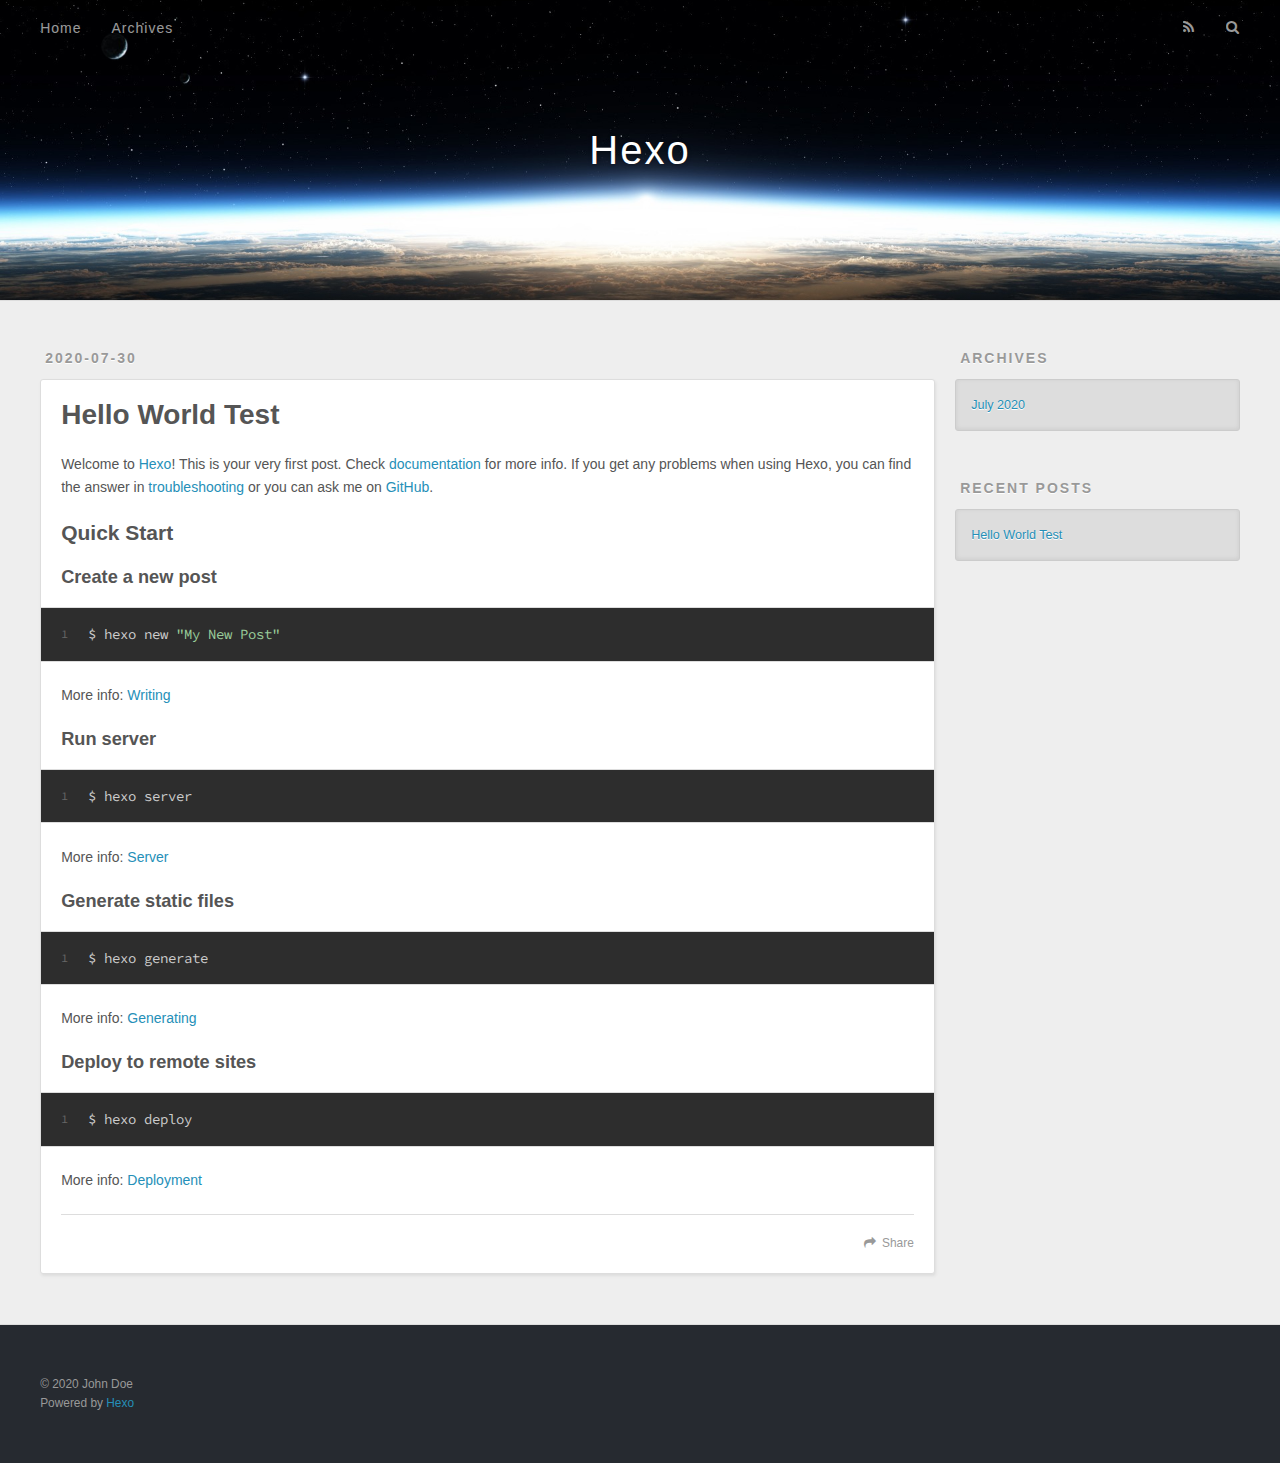
<file: index.html>
<!DOCTYPE html>
<html>
<head>
  <meta charset="utf-8">
  

  
  <title>Hexo</title>
  <meta name="viewport" content="width=device-width, initial-scale=1, maximum-scale=1">
  <meta property="og:type" content="website">
<meta property="og:title" content="Hexo">
<meta property="og:url" content="http://yoursite.com/index.html">
<meta property="og:site_name" content="Hexo">
<meta property="og:locale" content="en_US">
<meta property="article:author" content="John Doe">
<meta name="twitter:card" content="summary">
  
    <link rel="alternate" href="/atom.xml" title="Hexo" type="application/atom+xml">
  
  
    <link rel="icon" href="/favicon.png">
  
  
    <link href="//fonts.googleapis.com/css?family=Source+Code+Pro" rel="stylesheet" type="text/css">
  
  
<link rel="stylesheet" href="/css/style.css">

<meta name="generator" content="Hexo 5.0.0"></head>

<body>
  <div id="container">
    <div id="wrap">
      <header id="header">
  <div id="banner"></div>
  <div id="header-outer" class="outer">
    <div id="header-title" class="inner">
      <h1 id="logo-wrap">
        <a href="/" id="logo">Hexo</a>
      </h1>
      
    </div>
    <div id="header-inner" class="inner">
      <nav id="main-nav">
        <a id="main-nav-toggle" class="nav-icon"></a>
        
          <a class="main-nav-link" href="/">Home</a>
        
          <a class="main-nav-link" href="/archives">Archives</a>
        
      </nav>
      <nav id="sub-nav">
        
          <a id="nav-rss-link" class="nav-icon" href="/atom.xml" title="RSS Feed"></a>
        
        <a id="nav-search-btn" class="nav-icon" title="Search"></a>
      </nav>
      <div id="search-form-wrap">
        <form action="//google.com/search" method="get" accept-charset="UTF-8" class="search-form"><input type="search" name="q" class="search-form-input" placeholder="Search"><button type="submit" class="search-form-submit">&#xF002;</button><input type="hidden" name="sitesearch" value="http://yoursite.com"></form>
      </div>
    </div>
  </div>
</header>
      <div class="outer">
        <section id="main">
  
    <article id="post-hello-world" class="article article-type-post" itemscope itemprop="blogPost">
  <div class="article-meta">
    <a href="/2020/07/30/hello-world/" class="article-date">
  <time datetime="2020-07-30T09:57:46.214Z" itemprop="datePublished">2020-07-30</time>
</a>
    
  </div>
  <div class="article-inner">
    
    
      <header class="article-header">
        
  
    <h1 itemprop="name">
      <a class="article-title" href="/2020/07/30/hello-world/">Hello World Test</a>
    </h1>
  

      </header>
    
    <div class="article-entry" itemprop="articleBody">
      
        <p>Welcome to <a target="_blank" rel="noopener" href="https://hexo.io/">Hexo</a>! This is your very first post. Check <a target="_blank" rel="noopener" href="https://hexo.io/docs/">documentation</a> for more info. If you get any problems when using Hexo, you can find the answer in <a target="_blank" rel="noopener" href="https://hexo.io/docs/troubleshooting.html">troubleshooting</a> or you can ask me on <a target="_blank" rel="noopener" href="https://github.com/hexojs/hexo/issues">GitHub</a>.</p>
<h2 id="Quick-Start"><a href="#Quick-Start" class="headerlink" title="Quick Start"></a>Quick Start</h2><h3 id="Create-a-new-post"><a href="#Create-a-new-post" class="headerlink" title="Create a new post"></a>Create a new post</h3><figure class="highlight bash"><table><tr><td class="gutter"><pre><span class="line">1</span><br></pre></td><td class="code"><pre><span class="line">$ hexo new <span class="string">&quot;My New Post&quot;</span></span><br></pre></td></tr></table></figure>

<p>More info: <a target="_blank" rel="noopener" href="https://hexo.io/docs/writing.html">Writing</a></p>
<h3 id="Run-server"><a href="#Run-server" class="headerlink" title="Run server"></a>Run server</h3><figure class="highlight bash"><table><tr><td class="gutter"><pre><span class="line">1</span><br></pre></td><td class="code"><pre><span class="line">$ hexo server</span><br></pre></td></tr></table></figure>

<p>More info: <a target="_blank" rel="noopener" href="https://hexo.io/docs/server.html">Server</a></p>
<h3 id="Generate-static-files"><a href="#Generate-static-files" class="headerlink" title="Generate static files"></a>Generate static files</h3><figure class="highlight bash"><table><tr><td class="gutter"><pre><span class="line">1</span><br></pre></td><td class="code"><pre><span class="line">$ hexo generate</span><br></pre></td></tr></table></figure>

<p>More info: <a target="_blank" rel="noopener" href="https://hexo.io/docs/generating.html">Generating</a></p>
<h3 id="Deploy-to-remote-sites"><a href="#Deploy-to-remote-sites" class="headerlink" title="Deploy to remote sites"></a>Deploy to remote sites</h3><figure class="highlight bash"><table><tr><td class="gutter"><pre><span class="line">1</span><br></pre></td><td class="code"><pre><span class="line">$ hexo deploy</span><br></pre></td></tr></table></figure>

<p>More info: <a target="_blank" rel="noopener" href="https://hexo.io/docs/one-command-deployment.html">Deployment</a></p>

      
    </div>
    <footer class="article-footer">
      <a data-url="http://yoursite.com/2020/07/30/hello-world/" data-id="ckd8mtm2m0000d4fp8zst5f4i" class="article-share-link">Share</a>
      
      
    </footer>
  </div>
  
</article>


  


</section>
        
          <aside id="sidebar">
  
    

  
    

  
    
  
    
  <div class="widget-wrap">
    <h3 class="widget-title">Archives</h3>
    <div class="widget">
      <ul class="archive-list"><li class="archive-list-item"><a class="archive-list-link" href="/archives/2020/07/">July 2020</a></li></ul>
    </div>
  </div>


  
    
  <div class="widget-wrap">
    <h3 class="widget-title">Recent Posts</h3>
    <div class="widget">
      <ul>
        
          <li>
            <a href="/2020/07/30/hello-world/">Hello World Test</a>
          </li>
        
      </ul>
    </div>
  </div>

  
</aside>
        
      </div>
      <footer id="footer">
  
  <div class="outer">
    <div id="footer-info" class="inner">
      &copy; 2020 John Doe<br>
      Powered by <a href="http://hexo.io/" target="_blank">Hexo</a>
    </div>
  </div>
</footer>
    </div>
    <nav id="mobile-nav">
  
    <a href="/" class="mobile-nav-link">Home</a>
  
    <a href="/archives" class="mobile-nav-link">Archives</a>
  
</nav>
    

<script src="//ajax.googleapis.com/ajax/libs/jquery/2.0.3/jquery.min.js"></script>


  
<link rel="stylesheet" href="/fancybox/jquery.fancybox.css">

  
<script src="/fancybox/jquery.fancybox.pack.js"></script>




<script src="/js/script.js"></script>




  </div>
</body>
</html>
</file>
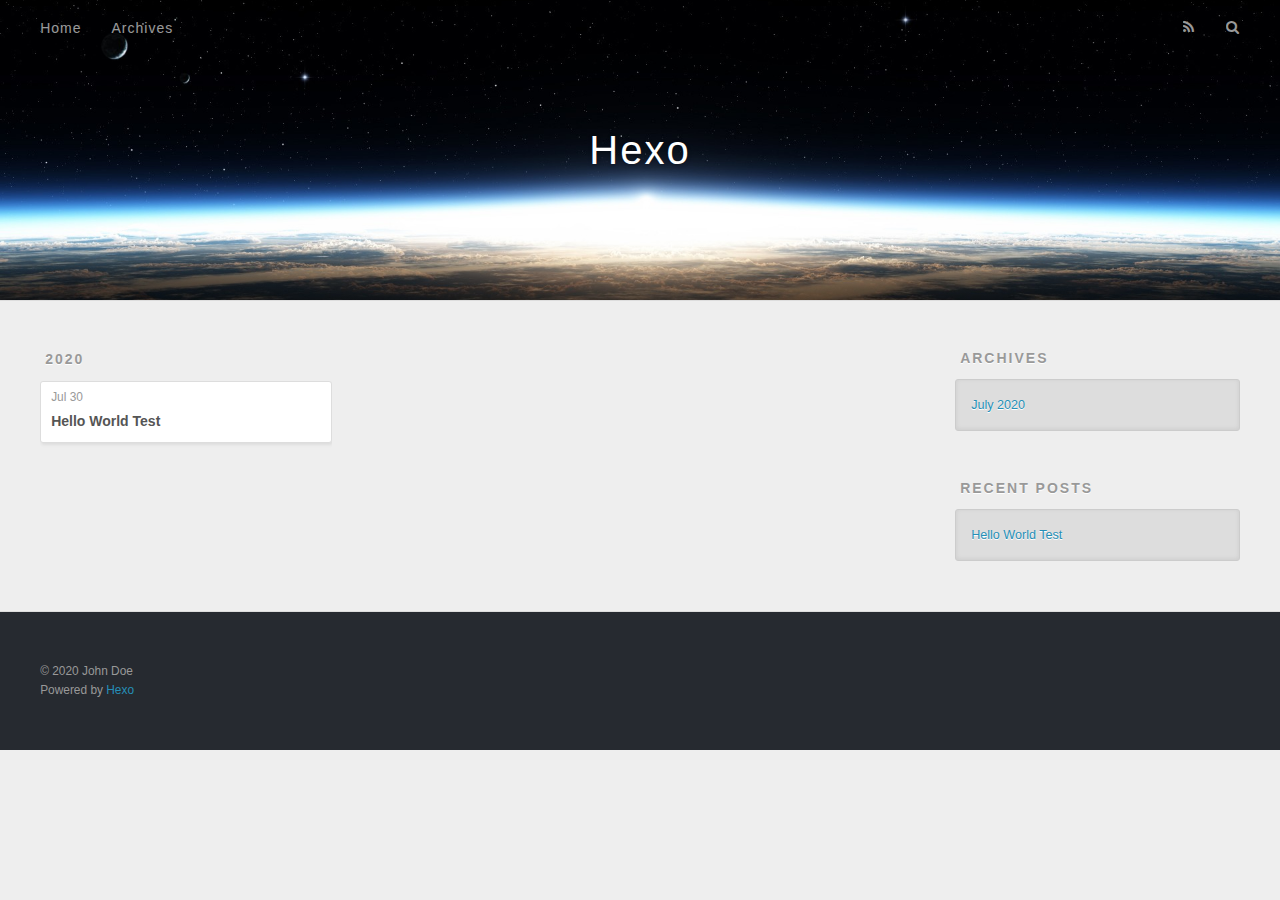
<file: archives/index.html>
<!DOCTYPE html>
<html>
<head>
  <meta charset="utf-8">
  

  
  <title>Archives | Hexo</title>
  <meta name="viewport" content="width=device-width, initial-scale=1, maximum-scale=1">
  <meta property="og:type" content="website">
<meta property="og:title" content="Hexo">
<meta property="og:url" content="http://yoursite.com/archives/index.html">
<meta property="og:site_name" content="Hexo">
<meta property="og:locale" content="en_US">
<meta property="article:author" content="John Doe">
<meta name="twitter:card" content="summary">
  
    <link rel="alternate" href="/atom.xml" title="Hexo" type="application/atom+xml">
  
  
    <link rel="icon" href="/favicon.png">
  
  
    <link href="//fonts.googleapis.com/css?family=Source+Code+Pro" rel="stylesheet" type="text/css">
  
  
<link rel="stylesheet" href="/css/style.css">

<meta name="generator" content="Hexo 5.0.0"></head>

<body>
  <div id="container">
    <div id="wrap">
      <header id="header">
  <div id="banner"></div>
  <div id="header-outer" class="outer">
    <div id="header-title" class="inner">
      <h1 id="logo-wrap">
        <a href="/" id="logo">Hexo</a>
      </h1>
      
    </div>
    <div id="header-inner" class="inner">
      <nav id="main-nav">
        <a id="main-nav-toggle" class="nav-icon"></a>
        
          <a class="main-nav-link" href="/">Home</a>
        
          <a class="main-nav-link" href="/archives">Archives</a>
        
      </nav>
      <nav id="sub-nav">
        
          <a id="nav-rss-link" class="nav-icon" href="/atom.xml" title="RSS Feed"></a>
        
        <a id="nav-search-btn" class="nav-icon" title="Search"></a>
      </nav>
      <div id="search-form-wrap">
        <form action="//google.com/search" method="get" accept-charset="UTF-8" class="search-form"><input type="search" name="q" class="search-form-input" placeholder="Search"><button type="submit" class="search-form-submit">&#xF002;</button><input type="hidden" name="sitesearch" value="http://yoursite.com"></form>
      </div>
    </div>
  </div>
</header>
      <div class="outer">
        <section id="main">
  
  
    
    
      
      
      <section class="archives-wrap">
        <div class="archive-year-wrap">
          <a href="/archives/2020" class="archive-year">2020</a>
        </div>
        <div class="archives">
    
    <article class="archive-article archive-type-post">
  <div class="archive-article-inner">
    <header class="archive-article-header">
      <a href="/2020/07/30/hello-world/" class="archive-article-date">
  <time datetime="2020-07-30T09:57:46.214Z" itemprop="datePublished">Jul 30</time>
</a>
      
  
    <h1 itemprop="name">
      <a class="archive-article-title" href="/2020/07/30/hello-world/">Hello World Test</a>
    </h1>
  

    </header>
  </div>
</article>
  
  
    </div></section>
  


</section>
        
          <aside id="sidebar">
  
    

  
    

  
    
  
    
  <div class="widget-wrap">
    <h3 class="widget-title">Archives</h3>
    <div class="widget">
      <ul class="archive-list"><li class="archive-list-item"><a class="archive-list-link" href="/archives/2020/07/">July 2020</a></li></ul>
    </div>
  </div>


  
    
  <div class="widget-wrap">
    <h3 class="widget-title">Recent Posts</h3>
    <div class="widget">
      <ul>
        
          <li>
            <a href="/2020/07/30/hello-world/">Hello World Test</a>
          </li>
        
      </ul>
    </div>
  </div>

  
</aside>
        
      </div>
      <footer id="footer">
  
  <div class="outer">
    <div id="footer-info" class="inner">
      &copy; 2020 John Doe<br>
      Powered by <a href="http://hexo.io/" target="_blank">Hexo</a>
    </div>
  </div>
</footer>
    </div>
    <nav id="mobile-nav">
  
    <a href="/" class="mobile-nav-link">Home</a>
  
    <a href="/archives" class="mobile-nav-link">Archives</a>
  
</nav>
    

<script src="//ajax.googleapis.com/ajax/libs/jquery/2.0.3/jquery.min.js"></script>


  
<link rel="stylesheet" href="/fancybox/jquery.fancybox.css">

  
<script src="/fancybox/jquery.fancybox.pack.js"></script>




<script src="/js/script.js"></script>




  </div>
</body>
</html>
</file>
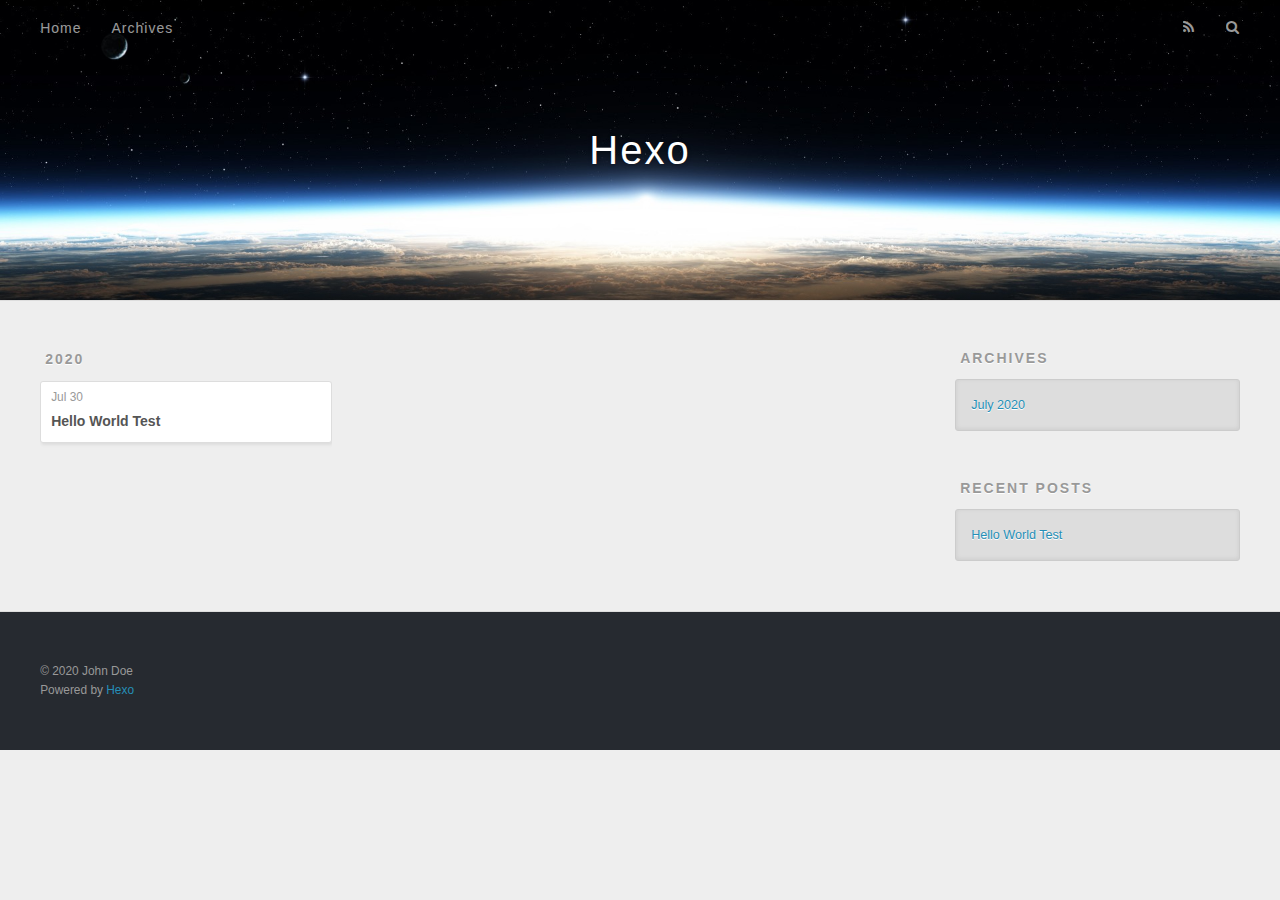
<file: archives/2020/index.html>
<!DOCTYPE html>
<html>
<head>
  <meta charset="utf-8">
  

  
  <title>Archives: 2020 | Hexo</title>
  <meta name="viewport" content="width=device-width, initial-scale=1, maximum-scale=1">
  <meta property="og:type" content="website">
<meta property="og:title" content="Hexo">
<meta property="og:url" content="http://yoursite.com/archives/2020/index.html">
<meta property="og:site_name" content="Hexo">
<meta property="og:locale" content="en_US">
<meta property="article:author" content="John Doe">
<meta name="twitter:card" content="summary">
  
    <link rel="alternate" href="/atom.xml" title="Hexo" type="application/atom+xml">
  
  
    <link rel="icon" href="/favicon.png">
  
  
    <link href="//fonts.googleapis.com/css?family=Source+Code+Pro" rel="stylesheet" type="text/css">
  
  
<link rel="stylesheet" href="/css/style.css">

<meta name="generator" content="Hexo 5.0.0"></head>

<body>
  <div id="container">
    <div id="wrap">
      <header id="header">
  <div id="banner"></div>
  <div id="header-outer" class="outer">
    <div id="header-title" class="inner">
      <h1 id="logo-wrap">
        <a href="/" id="logo">Hexo</a>
      </h1>
      
    </div>
    <div id="header-inner" class="inner">
      <nav id="main-nav">
        <a id="main-nav-toggle" class="nav-icon"></a>
        
          <a class="main-nav-link" href="/">Home</a>
        
          <a class="main-nav-link" href="/archives">Archives</a>
        
      </nav>
      <nav id="sub-nav">
        
          <a id="nav-rss-link" class="nav-icon" href="/atom.xml" title="RSS Feed"></a>
        
        <a id="nav-search-btn" class="nav-icon" title="Search"></a>
      </nav>
      <div id="search-form-wrap">
        <form action="//google.com/search" method="get" accept-charset="UTF-8" class="search-form"><input type="search" name="q" class="search-form-input" placeholder="Search"><button type="submit" class="search-form-submit">&#xF002;</button><input type="hidden" name="sitesearch" value="http://yoursite.com"></form>
      </div>
    </div>
  </div>
</header>
      <div class="outer">
        <section id="main">
  
  
    
    
      
      
      <section class="archives-wrap">
        <div class="archive-year-wrap">
          <a href="/archives/2020" class="archive-year">2020</a>
        </div>
        <div class="archives">
    
    <article class="archive-article archive-type-post">
  <div class="archive-article-inner">
    <header class="archive-article-header">
      <a href="/2020/07/30/hello-world/" class="archive-article-date">
  <time datetime="2020-07-30T09:57:46.214Z" itemprop="datePublished">Jul 30</time>
</a>
      
  
    <h1 itemprop="name">
      <a class="archive-article-title" href="/2020/07/30/hello-world/">Hello World Test</a>
    </h1>
  

    </header>
  </div>
</article>
  
  
    </div></section>
  


</section>
        
          <aside id="sidebar">
  
    

  
    

  
    
  
    
  <div class="widget-wrap">
    <h3 class="widget-title">Archives</h3>
    <div class="widget">
      <ul class="archive-list"><li class="archive-list-item"><a class="archive-list-link" href="/archives/2020/07/">July 2020</a></li></ul>
    </div>
  </div>


  
    
  <div class="widget-wrap">
    <h3 class="widget-title">Recent Posts</h3>
    <div class="widget">
      <ul>
        
          <li>
            <a href="/2020/07/30/hello-world/">Hello World Test</a>
          </li>
        
      </ul>
    </div>
  </div>

  
</aside>
        
      </div>
      <footer id="footer">
  
  <div class="outer">
    <div id="footer-info" class="inner">
      &copy; 2020 John Doe<br>
      Powered by <a href="http://hexo.io/" target="_blank">Hexo</a>
    </div>
  </div>
</footer>
    </div>
    <nav id="mobile-nav">
  
    <a href="/" class="mobile-nav-link">Home</a>
  
    <a href="/archives" class="mobile-nav-link">Archives</a>
  
</nav>
    

<script src="//ajax.googleapis.com/ajax/libs/jquery/2.0.3/jquery.min.js"></script>


  
<link rel="stylesheet" href="/fancybox/jquery.fancybox.css">

  
<script src="/fancybox/jquery.fancybox.pack.js"></script>




<script src="/js/script.js"></script>




  </div>
</body>
</html>
</file>
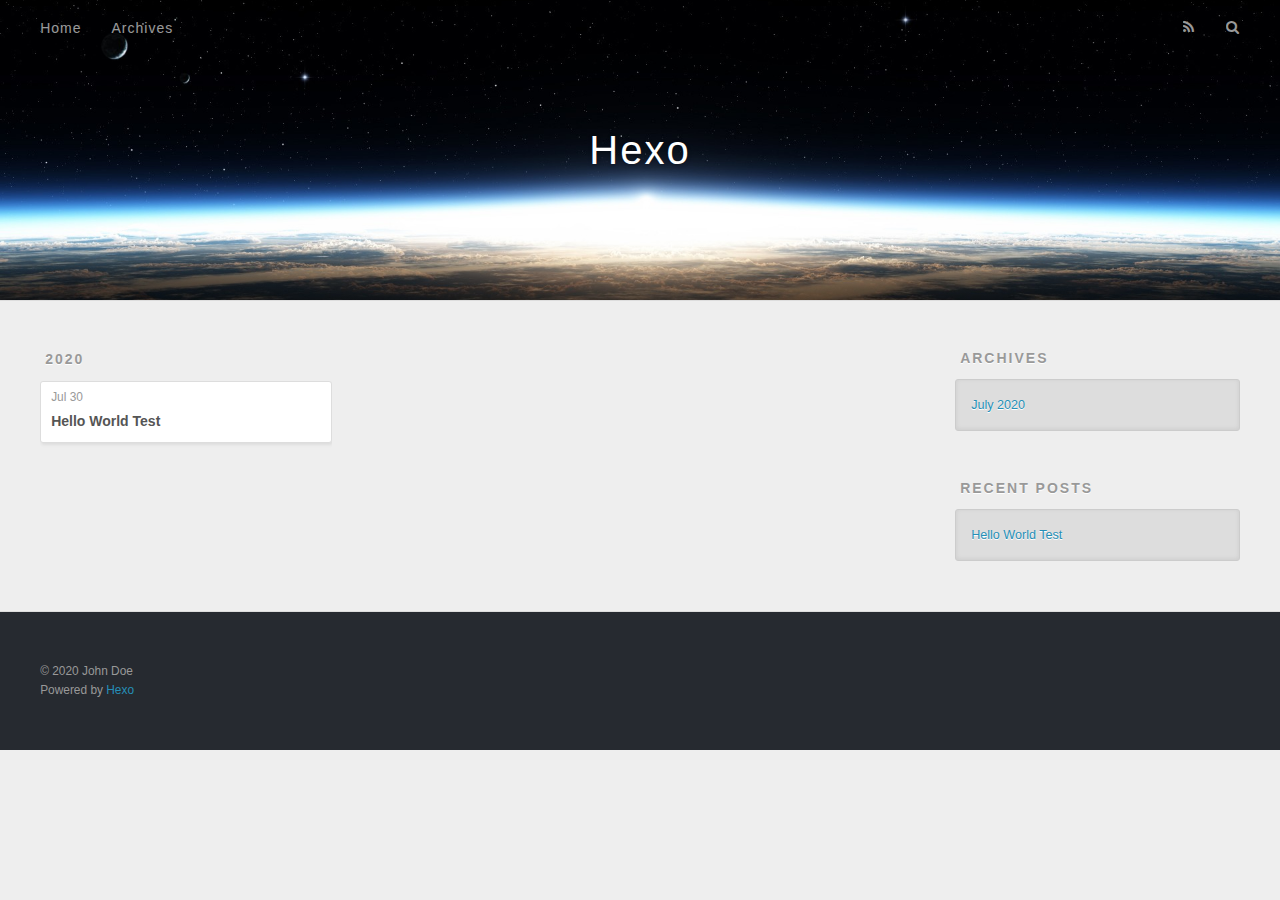
<file: archives/2020/07/index.html>
<!DOCTYPE html>
<html>
<head>
  <meta charset="utf-8">
  

  
  <title>Archives: 2020/7 | Hexo</title>
  <meta name="viewport" content="width=device-width, initial-scale=1, maximum-scale=1">
  <meta property="og:type" content="website">
<meta property="og:title" content="Hexo">
<meta property="og:url" content="http://yoursite.com/archives/2020/07/index.html">
<meta property="og:site_name" content="Hexo">
<meta property="og:locale" content="en_US">
<meta property="article:author" content="John Doe">
<meta name="twitter:card" content="summary">
  
    <link rel="alternate" href="/atom.xml" title="Hexo" type="application/atom+xml">
  
  
    <link rel="icon" href="/favicon.png">
  
  
    <link href="//fonts.googleapis.com/css?family=Source+Code+Pro" rel="stylesheet" type="text/css">
  
  
<link rel="stylesheet" href="/css/style.css">

<meta name="generator" content="Hexo 5.0.0"></head>

<body>
  <div id="container">
    <div id="wrap">
      <header id="header">
  <div id="banner"></div>
  <div id="header-outer" class="outer">
    <div id="header-title" class="inner">
      <h1 id="logo-wrap">
        <a href="/" id="logo">Hexo</a>
      </h1>
      
    </div>
    <div id="header-inner" class="inner">
      <nav id="main-nav">
        <a id="main-nav-toggle" class="nav-icon"></a>
        
          <a class="main-nav-link" href="/">Home</a>
        
          <a class="main-nav-link" href="/archives">Archives</a>
        
      </nav>
      <nav id="sub-nav">
        
          <a id="nav-rss-link" class="nav-icon" href="/atom.xml" title="RSS Feed"></a>
        
        <a id="nav-search-btn" class="nav-icon" title="Search"></a>
      </nav>
      <div id="search-form-wrap">
        <form action="//google.com/search" method="get" accept-charset="UTF-8" class="search-form"><input type="search" name="q" class="search-form-input" placeholder="Search"><button type="submit" class="search-form-submit">&#xF002;</button><input type="hidden" name="sitesearch" value="http://yoursite.com"></form>
      </div>
    </div>
  </div>
</header>
      <div class="outer">
        <section id="main">
  
  
    
    
      
      
      <section class="archives-wrap">
        <div class="archive-year-wrap">
          <a href="/archives/2020" class="archive-year">2020</a>
        </div>
        <div class="archives">
    
    <article class="archive-article archive-type-post">
  <div class="archive-article-inner">
    <header class="archive-article-header">
      <a href="/2020/07/30/hello-world/" class="archive-article-date">
  <time datetime="2020-07-30T09:57:46.214Z" itemprop="datePublished">Jul 30</time>
</a>
      
  
    <h1 itemprop="name">
      <a class="archive-article-title" href="/2020/07/30/hello-world/">Hello World Test</a>
    </h1>
  

    </header>
  </div>
</article>
  
  
    </div></section>
  


</section>
        
          <aside id="sidebar">
  
    

  
    

  
    
  
    
  <div class="widget-wrap">
    <h3 class="widget-title">Archives</h3>
    <div class="widget">
      <ul class="archive-list"><li class="archive-list-item"><a class="archive-list-link" href="/archives/2020/07/">July 2020</a></li></ul>
    </div>
  </div>


  
    
  <div class="widget-wrap">
    <h3 class="widget-title">Recent Posts</h3>
    <div class="widget">
      <ul>
        
          <li>
            <a href="/2020/07/30/hello-world/">Hello World Test</a>
          </li>
        
      </ul>
    </div>
  </div>

  
</aside>
        
      </div>
      <footer id="footer">
  
  <div class="outer">
    <div id="footer-info" class="inner">
      &copy; 2020 John Doe<br>
      Powered by <a href="http://hexo.io/" target="_blank">Hexo</a>
    </div>
  </div>
</footer>
    </div>
    <nav id="mobile-nav">
  
    <a href="/" class="mobile-nav-link">Home</a>
  
    <a href="/archives" class="mobile-nav-link">Archives</a>
  
</nav>
    

<script src="//ajax.googleapis.com/ajax/libs/jquery/2.0.3/jquery.min.js"></script>


  
<link rel="stylesheet" href="/fancybox/jquery.fancybox.css">

  
<script src="/fancybox/jquery.fancybox.pack.js"></script>




<script src="/js/script.js"></script>




  </div>
</body>
</html>
</file>
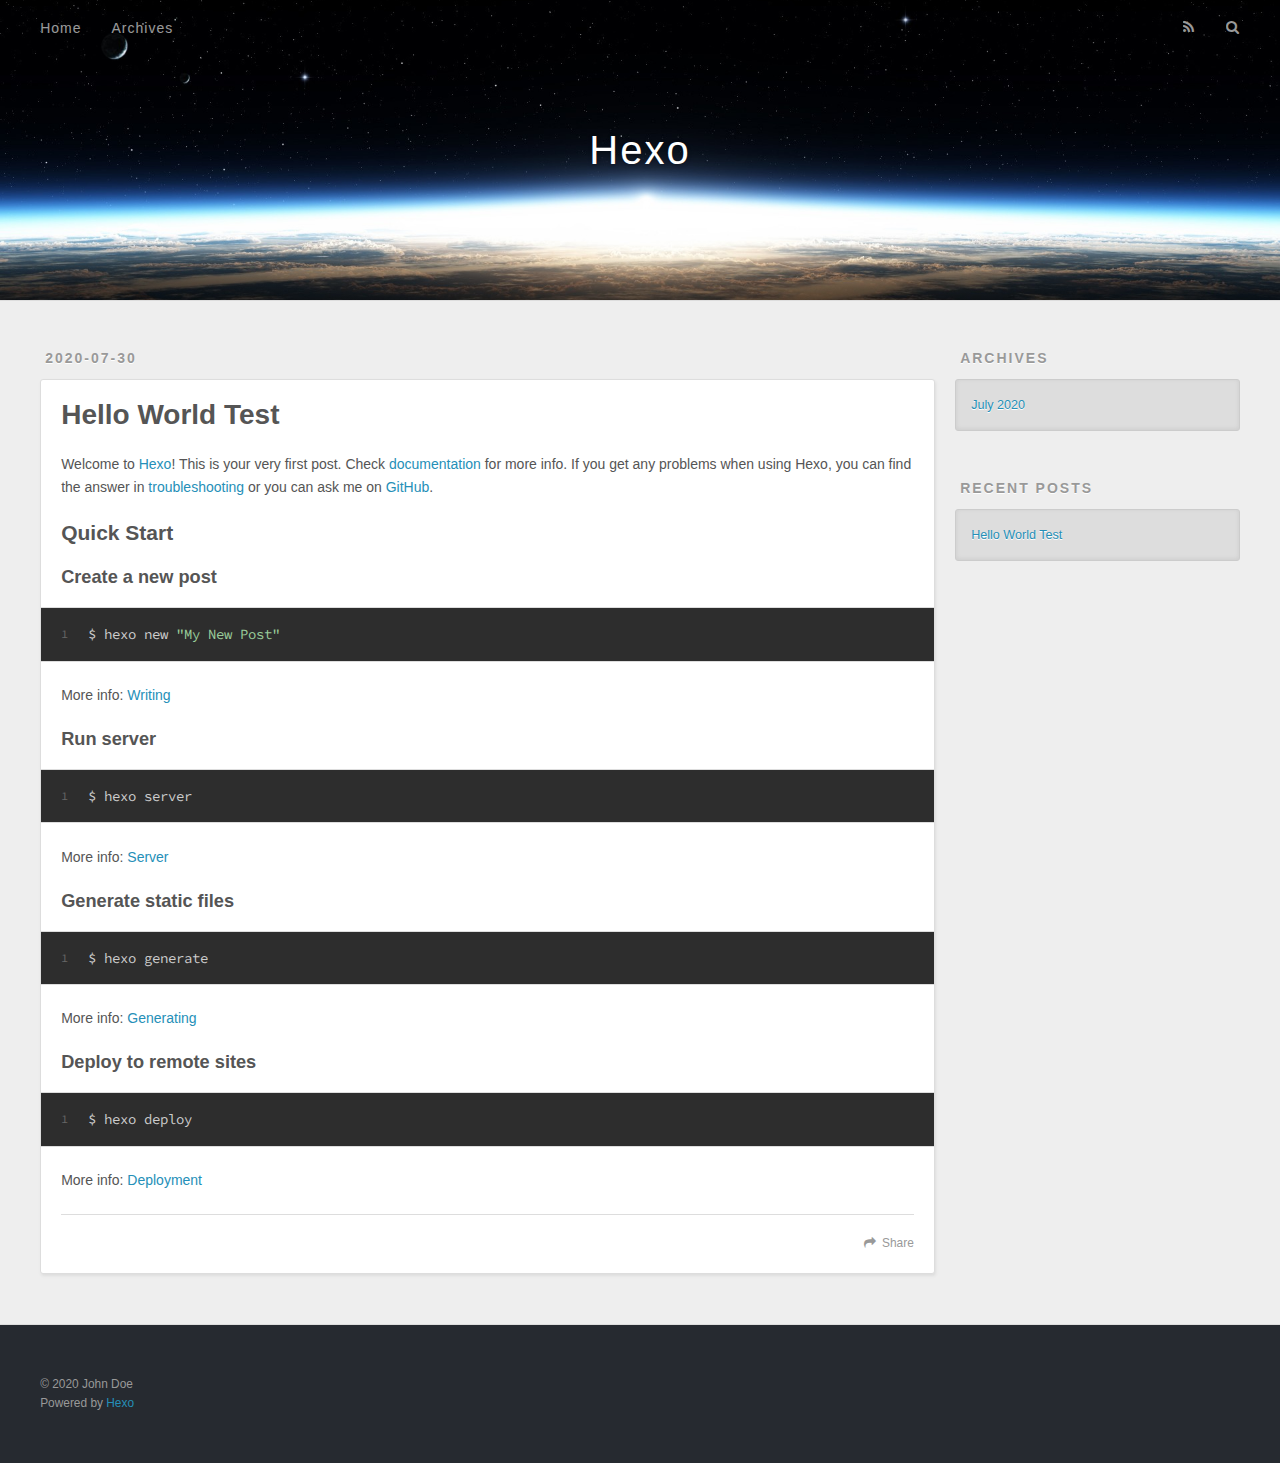
<file: 2020/07/30/hello-world/index.html>
<!DOCTYPE html>
<html>
<head>
  <meta charset="utf-8">
  

  
  <title>Hello World Test | Hexo</title>
  <meta name="viewport" content="width=device-width, initial-scale=1, maximum-scale=1">
  <meta name="description" content="Welcome to Hexo! This is your very first post. Check documentation for more info. If you get any problems when using Hexo, you can find the answer in troubleshooting or you can ask me on GitHub. Quick">
<meta property="og:type" content="article">
<meta property="og:title" content="Hello World Test">
<meta property="og:url" content="http://yoursite.com/2020/07/30/hello-world/index.html">
<meta property="og:site_name" content="Hexo">
<meta property="og:description" content="Welcome to Hexo! This is your very first post. Check documentation for more info. If you get any problems when using Hexo, you can find the answer in troubleshooting or you can ask me on GitHub. Quick">
<meta property="og:locale" content="en_US">
<meta property="article:published_time" content="2020-07-30T09:57:46.214Z">
<meta property="article:modified_time" content="2020-07-30T10:05:45.132Z">
<meta property="article:author" content="John Doe">
<meta name="twitter:card" content="summary">
  
    <link rel="alternate" href="/atom.xml" title="Hexo" type="application/atom+xml">
  
  
    <link rel="icon" href="/favicon.png">
  
  
    <link href="//fonts.googleapis.com/css?family=Source+Code+Pro" rel="stylesheet" type="text/css">
  
  
<link rel="stylesheet" href="/css/style.css">

<meta name="generator" content="Hexo 5.0.0"></head>

<body>
  <div id="container">
    <div id="wrap">
      <header id="header">
  <div id="banner"></div>
  <div id="header-outer" class="outer">
    <div id="header-title" class="inner">
      <h1 id="logo-wrap">
        <a href="/" id="logo">Hexo</a>
      </h1>
      
    </div>
    <div id="header-inner" class="inner">
      <nav id="main-nav">
        <a id="main-nav-toggle" class="nav-icon"></a>
        
          <a class="main-nav-link" href="/">Home</a>
        
          <a class="main-nav-link" href="/archives">Archives</a>
        
      </nav>
      <nav id="sub-nav">
        
          <a id="nav-rss-link" class="nav-icon" href="/atom.xml" title="RSS Feed"></a>
        
        <a id="nav-search-btn" class="nav-icon" title="Search"></a>
      </nav>
      <div id="search-form-wrap">
        <form action="//google.com/search" method="get" accept-charset="UTF-8" class="search-form"><input type="search" name="q" class="search-form-input" placeholder="Search"><button type="submit" class="search-form-submit">&#xF002;</button><input type="hidden" name="sitesearch" value="http://yoursite.com"></form>
      </div>
    </div>
  </div>
</header>
      <div class="outer">
        <section id="main"><article id="post-hello-world" class="article article-type-post" itemscope itemprop="blogPost">
  <div class="article-meta">
    <a href="/2020/07/30/hello-world/" class="article-date">
  <time datetime="2020-07-30T09:57:46.214Z" itemprop="datePublished">2020-07-30</time>
</a>
    
  </div>
  <div class="article-inner">
    
    
      <header class="article-header">
        
  
    <h1 class="article-title" itemprop="name">
      Hello World Test
    </h1>
  

      </header>
    
    <div class="article-entry" itemprop="articleBody">
      
        <p>Welcome to <a target="_blank" rel="noopener" href="https://hexo.io/">Hexo</a>! This is your very first post. Check <a target="_blank" rel="noopener" href="https://hexo.io/docs/">documentation</a> for more info. If you get any problems when using Hexo, you can find the answer in <a target="_blank" rel="noopener" href="https://hexo.io/docs/troubleshooting.html">troubleshooting</a> or you can ask me on <a target="_blank" rel="noopener" href="https://github.com/hexojs/hexo/issues">GitHub</a>.</p>
<h2 id="Quick-Start"><a href="#Quick-Start" class="headerlink" title="Quick Start"></a>Quick Start</h2><h3 id="Create-a-new-post"><a href="#Create-a-new-post" class="headerlink" title="Create a new post"></a>Create a new post</h3><figure class="highlight bash"><table><tr><td class="gutter"><pre><span class="line">1</span><br></pre></td><td class="code"><pre><span class="line">$ hexo new <span class="string">&quot;My New Post&quot;</span></span><br></pre></td></tr></table></figure>

<p>More info: <a target="_blank" rel="noopener" href="https://hexo.io/docs/writing.html">Writing</a></p>
<h3 id="Run-server"><a href="#Run-server" class="headerlink" title="Run server"></a>Run server</h3><figure class="highlight bash"><table><tr><td class="gutter"><pre><span class="line">1</span><br></pre></td><td class="code"><pre><span class="line">$ hexo server</span><br></pre></td></tr></table></figure>

<p>More info: <a target="_blank" rel="noopener" href="https://hexo.io/docs/server.html">Server</a></p>
<h3 id="Generate-static-files"><a href="#Generate-static-files" class="headerlink" title="Generate static files"></a>Generate static files</h3><figure class="highlight bash"><table><tr><td class="gutter"><pre><span class="line">1</span><br></pre></td><td class="code"><pre><span class="line">$ hexo generate</span><br></pre></td></tr></table></figure>

<p>More info: <a target="_blank" rel="noopener" href="https://hexo.io/docs/generating.html">Generating</a></p>
<h3 id="Deploy-to-remote-sites"><a href="#Deploy-to-remote-sites" class="headerlink" title="Deploy to remote sites"></a>Deploy to remote sites</h3><figure class="highlight bash"><table><tr><td class="gutter"><pre><span class="line">1</span><br></pre></td><td class="code"><pre><span class="line">$ hexo deploy</span><br></pre></td></tr></table></figure>

<p>More info: <a target="_blank" rel="noopener" href="https://hexo.io/docs/one-command-deployment.html">Deployment</a></p>

      
    </div>
    <footer class="article-footer">
      <a data-url="http://yoursite.com/2020/07/30/hello-world/" data-id="ckd8mtm2m0000d4fp8zst5f4i" class="article-share-link">Share</a>
      
      
    </footer>
  </div>
  
    
  
</article>

</section>
        
          <aside id="sidebar">
  
    

  
    

  
    
  
    
  <div class="widget-wrap">
    <h3 class="widget-title">Archives</h3>
    <div class="widget">
      <ul class="archive-list"><li class="archive-list-item"><a class="archive-list-link" href="/archives/2020/07/">July 2020</a></li></ul>
    </div>
  </div>


  
    
  <div class="widget-wrap">
    <h3 class="widget-title">Recent Posts</h3>
    <div class="widget">
      <ul>
        
          <li>
            <a href="/2020/07/30/hello-world/">Hello World Test</a>
          </li>
        
      </ul>
    </div>
  </div>

  
</aside>
        
      </div>
      <footer id="footer">
  
  <div class="outer">
    <div id="footer-info" class="inner">
      &copy; 2020 John Doe<br>
      Powered by <a href="http://hexo.io/" target="_blank">Hexo</a>
    </div>
  </div>
</footer>
    </div>
    <nav id="mobile-nav">
  
    <a href="/" class="mobile-nav-link">Home</a>
  
    <a href="/archives" class="mobile-nav-link">Archives</a>
  
</nav>
    

<script src="//ajax.googleapis.com/ajax/libs/jquery/2.0.3/jquery.min.js"></script>


  
<link rel="stylesheet" href="/fancybox/jquery.fancybox.css">

  
<script src="/fancybox/jquery.fancybox.pack.js"></script>




<script src="/js/script.js"></script>




  </div>
</body>
</html>
</file>
<file: css/style.css>
body {
  width: 100%;
}
body:before,
body:after {
  content: "";
  display: table;
}
body:after {
  clear: both;
}
html,
body,
div,
span,
applet,
object,
iframe,
h1,
h2,
h3,
h4,
h5,
h6,
p,
blockquote,
pre,
a,
abbr,
acronym,
address,
big,
cite,
code,
del,
dfn,
em,
img,
ins,
kbd,
q,
s,
samp,
small,
strike,
strong,
sub,
sup,
tt,
var,
dl,
dt,
dd,
ol,
ul,
li,
fieldset,
form,
label,
legend,
table,
caption,
tbody,
tfoot,
thead,
tr,
th,
td {
  margin: 0;
  padding: 0;
  border: 0;
  outline: 0;
  font-weight: inherit;
  font-style: inherit;
  font-family: inherit;
  font-size: 100%;
  vertical-align: baseline;
}
body {
  line-height: 1;
  color: #000;
  background: #fff;
}
ol,
ul {
  list-style: none;
}
table {
  border-collapse: separate;
  border-spacing: 0;
  vertical-align: middle;
}
caption,
th,
td {
  text-align: left;
  font-weight: normal;
  vertical-align: middle;
}
a img {
  border: none;
}
input,
button {
  margin: 0;
  padding: 0;
}
input::-moz-focus-inner,
button::-moz-focus-inner {
  border: 0;
  padding: 0;
}
@font-face {
  font-family: FontAwesome;
  font-style: normal;
  font-weight: normal;
  src: url("fonts/fontawesome-webfont.eot?v=#4.0.3");
  src: url("fonts/fontawesome-webfont.eot?#iefix&v=#4.0.3") format("embedded-opentype"), url("fonts/fontawesome-webfont.woff?v=#4.0.3") format("woff"), url("fonts/fontawesome-webfont.ttf?v=#4.0.3") format("truetype"), url("fonts/fontawesome-webfont.svg#fontawesomeregular?v=#4.0.3") format("svg");
}
html,
body,
#container {
  height: 100%;
}
body {
  background: #eee;
  font: 14px -apple-system, BlinkMacSystemFont, "Segoe UI", "Roboto", "Oxygen", "Ubuntu", "Cantarell", "Fira Sans", "Droid Sans", "Helvetica Neue", sans-serif;
  -webkit-text-size-adjust: 100%;
}
.outer {
  max-width: 1220px;
  margin: 0 auto;
  padding: 0 20px;
}
.outer:before,
.outer:after {
  content: "";
  display: table;
}
.outer:after {
  clear: both;
}
.inner {
  display: inline;
  float: left;
  width: 98.33333333333333%;
  margin: 0 0.833333333333333%;
}
.left,
.alignleft {
  float: left;
}
.right,
.alignright {
  float: right;
}
.clear {
  clear: both;
}
#container {
  position: relative;
}
.mobile-nav-on {
  overflow: hidden;
}
#wrap {
  height: 100%;
  width: 100%;
  position: absolute;
  top: 0;
  left: 0;
  -webkit-transition: 0.2s ease-out;
  -moz-transition: 0.2s ease-out;
  -ms-transition: 0.2s ease-out;
  transition: 0.2s ease-out;
  z-index: 1;
  background: #eee;
}
.mobile-nav-on #wrap {
  left: 280px;
}
@media screen and (min-width: 768px) {
  #main {
    display: inline;
    float: left;
    width: 73.33333333333333%;
    margin: 0 0.833333333333333%;
  }
}
.article-date,
.article-category-link,
.archive-year,
.widget-title {
  text-decoration: none;
  text-transform: uppercase;
  letter-spacing: 2px;
  color: #999;
  margin-bottom: 1em;
  margin-left: 5px;
  line-height: 1em;
  text-shadow: 0 1px #fff;
  font-weight: bold;
}
.article-inner,
.archive-article-inner {
  background: #fff;
  -webkit-box-shadow: 1px 2px 3px #ddd;
  box-shadow: 1px 2px 3px #ddd;
  border: 1px solid #ddd;
  border-radius: 3px;
}
.article-entry h1,
.widget h1 {
  font-size: 2em;
}
.article-entry h2,
.widget h2 {
  font-size: 1.5em;
}
.article-entry h3,
.widget h3 {
  font-size: 1.3em;
}
.article-entry h4,
.widget h4 {
  font-size: 1.2em;
}
.article-entry h5,
.widget h5 {
  font-size: 1em;
}
.article-entry h6,
.widget h6 {
  font-size: 1em;
  color: #999;
}
.article-entry hr,
.widget hr {
  border: 1px dashed #ddd;
}
.article-entry strong,
.widget strong {
  font-weight: bold;
}
.article-entry em,
.widget em,
.article-entry cite,
.widget cite {
  font-style: italic;
}
.article-entry sup,
.widget sup,
.article-entry sub,
.widget sub {
  font-size: 0.75em;
  line-height: 0;
  position: relative;
  vertical-align: baseline;
}
.article-entry sup,
.widget sup {
  top: -0.5em;
}
.article-entry sub,
.widget sub {
  bottom: -0.2em;
}
.article-entry small,
.widget small {
  font-size: 0.85em;
}
.article-entry acronym,
.widget acronym,
.article-entry abbr,
.widget abbr {
  border-bottom: 1px dotted;
}
.article-entry ul,
.widget ul,
.article-entry ol,
.widget ol,
.article-entry dl,
.widget dl {
  margin: 0 20px;
  line-height: 1.6em;
}
.article-entry ul ul,
.widget ul ul,
.article-entry ol ul,
.widget ol ul,
.article-entry ul ol,
.widget ul ol,
.article-entry ol ol,
.widget ol ol {
  margin-top: 0;
  margin-bottom: 0;
}
.article-entry ul,
.widget ul {
  list-style: disc;
}
.article-entry ol,
.widget ol {
  list-style: decimal;
}
.article-entry dt,
.widget dt {
  font-weight: bold;
}
#header {
  height: 300px;
  position: relative;
  border-bottom: 1px solid #ddd;
}
#header:before,
#header:after {
  content: "";
  position: absolute;
  left: 0;
  right: 0;
  height: 40px;
}
#header:before {
  top: 0;
  background: -webkit-linear-gradient(rgba(0,0,0,0.2), transparent);
  background: -moz-linear-gradient(rgba(0,0,0,0.2), transparent);
  background: -ms-linear-gradient(rgba(0,0,0,0.2), transparent);
  background: linear-gradient(rgba(0,0,0,0.2), transparent);
}
#header:after {
  bottom: 0;
  background: -webkit-linear-gradient(transparent, rgba(0,0,0,0.2));
  background: -moz-linear-gradient(transparent, rgba(0,0,0,0.2));
  background: -ms-linear-gradient(transparent, rgba(0,0,0,0.2));
  background: linear-gradient(transparent, rgba(0,0,0,0.2));
}
#header-outer {
  height: 100%;
  position: relative;
}
#header-inner {
  position: relative;
  overflow: hidden;
}
#banner {
  position: absolute;
  top: 0;
  left: 0;
  width: 100%;
  height: 100%;
  background: url("images/banner.jpg") center #000;
  -webkit-background-size: cover;
  -moz-background-size: cover;
  background-size: cover;
  z-index: -1;
}
#header-title {
  text-align: center;
  height: 40px;
  position: absolute;
  top: 50%;
  left: 0;
  margin-top: -20px;
}
#logo,
#subtitle {
  text-decoration: none;
  color: #fff;
  font-weight: 300;
  text-shadow: 0 1px 4px rgba(0,0,0,0.3);
}
#logo {
  font-size: 40px;
  line-height: 40px;
  letter-spacing: 2px;
}
#subtitle {
  font-size: 16px;
  line-height: 16px;
  letter-spacing: 1px;
}
#subtitle-wrap {
  margin-top: 16px;
}
#main-nav {
  float: left;
  margin-left: -15px;
}
.nav-icon,
.main-nav-link {
  float: left;
  color: #fff;
  opacity: 0.6;
  text-decoration: none;
  text-shadow: 0 1px rgba(0,0,0,0.2);
  -webkit-transition: opacity 0.2s;
  -moz-transition: opacity 0.2s;
  -ms-transition: opacity 0.2s;
  transition: opacity 0.2s;
  display: block;
  padding: 20px 15px;
}
.nav-icon:hover,
.main-nav-link:hover {
  opacity: 1;
}
.nav-icon {
  font-family: FontAwesome;
  text-align: center;
  font-size: 14px;
  width: 14px;
  height: 14px;
  padding: 20px 15px;
  position: relative;
  cursor: pointer;
}
.main-nav-link {
  font-weight: 300;
  letter-spacing: 1px;
}
@media screen and (max-width: 479px) {
  .main-nav-link {
    display: none;
  }
}
#main-nav-toggle {
  display: none;
}
#main-nav-toggle:before {
  content: "\f0c9";
}
@media screen and (max-width: 479px) {
  #main-nav-toggle {
    display: block;
  }
}
#sub-nav {
  float: right;
  margin-right: -15px;
}
#nav-rss-link:before {
  content: "\f09e";
}
#nav-search-btn:before {
  content: "\f002";
}
#search-form-wrap {
  position: absolute;
  top: 15px;
  width: 150px;
  height: 30px;
  right: -150px;
  opacity: 0;
  -webkit-transition: 0.2s ease-out;
  -moz-transition: 0.2s ease-out;
  -ms-transition: 0.2s ease-out;
  transition: 0.2s ease-out;
}
#search-form-wrap.on {
  opacity: 1;
  right: 0;
}
@media screen and (max-width: 479px) {
  #search-form-wrap {
    width: 100%;
    right: -100%;
  }
}
.search-form {
  position: absolute;
  top: 0;
  left: 0;
  right: 0;
  background: #fff;
  padding: 5px 15px;
  border-radius: 15px;
  -webkit-box-shadow: 0 0 10px rgba(0,0,0,0.3);
  box-shadow: 0 0 10px rgba(0,0,0,0.3);
}
.search-form-input {
  border: none;
  background: none;
  color: #555;
  width: 100%;
  font: 13px -apple-system, BlinkMacSystemFont, "Segoe UI", "Roboto", "Oxygen", "Ubuntu", "Cantarell", "Fira Sans", "Droid Sans", "Helvetica Neue", sans-serif;
  outline: none;
}
.search-form-input::-webkit-search-results-decoration,
.search-form-input::-webkit-search-cancel-button {
  -webkit-appearance: none;
}
.search-form-submit {
  position: absolute;
  top: 50%;
  right: 10px;
  margin-top: -7px;
  font: 13px FontAwesome;
  border: none;
  background: none;
  color: #bbb;
  cursor: pointer;
}
.search-form-submit:hover,
.search-form-submit:focus {
  color: #777;
}
.article {
  margin: 50px 0;
}
.article-inner {
  overflow: hidden;
}
.article-meta:before,
.article-meta:after {
  content: "";
  display: table;
}
.article-meta:after {
  clear: both;
}
.article-date {
  float: left;
}
.article-category {
  float: left;
  line-height: 1em;
  color: #ccc;
  text-shadow: 0 1px #fff;
  margin-left: 8px;
}
.article-category:before {
  content: "\2022";
}
.article-category-link {
  margin: 0 12px 1em;
}
.article-header {
  padding: 20px 20px 0;
}
.article-title {
  text-decoration: none;
  font-size: 2em;
  font-weight: bold;
  color: #555;
  line-height: 1.1em;
  -webkit-transition: color 0.2s;
  -moz-transition: color 0.2s;
  -ms-transition: color 0.2s;
  transition: color 0.2s;
}
a.article-title:hover {
  color: #258fb8;
}
.article-entry {
  color: #555;
  padding: 0 20px;
}
.article-entry:before,
.article-entry:after {
  content: "";
  display: table;
}
.article-entry:after {
  clear: both;
}
.article-entry p,
.article-entry table {
  line-height: 1.6em;
  margin: 1.6em 0;
}
.article-entry h1,
.article-entry h2,
.article-entry h3,
.article-entry h4,
.article-entry h5,
.article-entry h6 {
  font-weight: bold;
}
.article-entry h1,
.article-entry h2,
.article-entry h3,
.article-entry h4,
.article-entry h5,
.article-entry h6 {
  line-height: 1.1em;
  margin: 1.1em 0;
}
.article-entry a {
  color: #258fb8;
  text-decoration: none;
}
.article-entry a:hover {
  text-decoration: underline;
}
.article-entry ul,
.article-entry ol,
.article-entry dl {
  margin-top: 1.6em;
  margin-bottom: 1.6em;
}
.article-entry img,
.article-entry video {
  max-width: 100%;
  height: auto;
  display: block;
  margin: auto;
}
.article-entry iframe {
  border: none;
}
.article-entry table {
  width: 100%;
  border-collapse: collapse;
  border-spacing: 0;
}
.article-entry th {
  font-weight: bold;
  border-bottom: 3px solid #ddd;
  padding-bottom: 0.5em;
}
.article-entry td {
  border-bottom: 1px solid #ddd;
  padding: 10px 0;
}
.article-entry blockquote {
  font-family: Georgia, "Times New Roman", serif;
  font-size: 1.4em;
  margin: 1.6em 20px;
  text-align: center;
}
.article-entry blockquote footer {
  font-size: 14px;
  margin: 1.6em 0;
  font-family: -apple-system, BlinkMacSystemFont, "Segoe UI", "Roboto", "Oxygen", "Ubuntu", "Cantarell", "Fira Sans", "Droid Sans", "Helvetica Neue", sans-serif;
}
.article-entry blockquote footer cite:before {
  content: "—";
  padding: 0 0.5em;
}
.article-entry .pullquote {
  text-align: left;
  width: 45%;
  margin: 0;
}
.article-entry .pullquote.left {
  margin-left: 0.5em;
  margin-right: 1em;
}
.article-entry .pullquote.right {
  margin-right: 0.5em;
  margin-left: 1em;
}
.article-entry .caption {
  color: #999;
  display: block;
  font-size: 0.9em;
  margin-top: 0.5em;
  position: relative;
  text-align: center;
}
.article-entry .video-container {
  position: relative;
  padding-top: 56.25%;
  height: 0;
  overflow: hidden;
}
.article-entry .video-container iframe,
.article-entry .video-container object,
.article-entry .video-container embed {
  position: absolute;
  top: 0;
  left: 0;
  width: 100%;
  height: 100%;
  margin-top: 0;
}
.article-more-link a {
  display: inline-block;
  line-height: 1em;
  padding: 6px 15px;
  border-radius: 15px;
  background: #eee;
  color: #999;
  text-shadow: 0 1px #fff;
  text-decoration: none;
}
.article-more-link a:hover {
  background: #258fb8;
  color: #fff;
  text-decoration: none;
  text-shadow: 0 1px #1e7293;
}
.article-footer {
  font-size: 0.85em;
  line-height: 1.6em;
  border-top: 1px solid #ddd;
  padding-top: 1.6em;
  margin: 0 20px 20px;
}
.article-footer:before,
.article-footer:after {
  content: "";
  display: table;
}
.article-footer:after {
  clear: both;
}
.article-footer a {
  color: #999;
  text-decoration: none;
}
.article-footer a:hover {
  color: #555;
}
.article-tag-list-item {
  float: left;
  margin-right: 10px;
}
.article-tag-list-link:before {
  content: "#";
}
.article-comment-link {
  float: right;
}
.article-comment-link:before {
  content: "\f075";
  font-family: FontAwesome;
  padding-right: 8px;
}
.article-share-link {
  cursor: pointer;
  float: right;
  margin-left: 20px;
}
.article-share-link:before {
  content: "\f064";
  font-family: FontAwesome;
  padding-right: 6px;
}
#article-nav {
  position: relative;
}
#article-nav:before,
#article-nav:after {
  content: "";
  display: table;
}
#article-nav:after {
  clear: both;
}
@media screen and (min-width: 768px) {
  #article-nav {
    margin: 50px 0;
  }
  #article-nav:before {
    width: 8px;
    height: 8px;
    position: absolute;
    top: 50%;
    left: 50%;
    margin-top: -4px;
    margin-left: -4px;
    content: "";
    border-radius: 50%;
    background: #ddd;
    -webkit-box-shadow: 0 1px 2px #fff;
    box-shadow: 0 1px 2px #fff;
  }
}
.article-nav-link-wrap {
  text-decoration: none;
  text-shadow: 0 1px #fff;
  color: #999;
  -webkit-box-sizing: border-box;
  -moz-box-sizing: border-box;
  box-sizing: border-box;
  margin-top: 50px;
  text-align: center;
  display: block;
}
.article-nav-link-wrap:hover {
  color: #555;
}
@media screen and (min-width: 768px) {
  .article-nav-link-wrap {
    width: 50%;
    margin-top: 0;
  }
}
@media screen and (min-width: 768px) {
  #article-nav-newer {
    float: left;
    text-align: right;
    padding-right: 20px;
  }
}
@media screen and (min-width: 768px) {
  #article-nav-older {
    float: right;
    text-align: left;
    padding-left: 20px;
  }
}
.article-nav-caption {
  text-transform: uppercase;
  letter-spacing: 2px;
  color: #ddd;
  line-height: 1em;
  font-weight: bold;
}
#article-nav-newer .article-nav-caption {
  margin-right: -2px;
}
.article-nav-title {
  font-size: 0.85em;
  line-height: 1.6em;
  margin-top: 0.5em;
}
.article-share-box {
  position: absolute;
  display: none;
  background: #fff;
  -webkit-box-shadow: 1px 2px 10px rgba(0,0,0,0.2);
  box-shadow: 1px 2px 10px rgba(0,0,0,0.2);
  border-radius: 3px;
  margin-left: -145px;
  overflow: hidden;
  z-index: 1;
}
.article-share-box.on {
  display: block;
}
.article-share-input {
  width: 100%;
  background: none;
  -webkit-box-sizing: border-box;
  -moz-box-sizing: border-box;
  box-sizing: border-box;
  font: 14px -apple-system, BlinkMacSystemFont, "Segoe UI", "Roboto", "Oxygen", "Ubuntu", "Cantarell", "Fira Sans", "Droid Sans", "Helvetica Neue", sans-serif;
  padding: 0 15px;
  color: #555;
  outline: none;
  border: 1px solid #ddd;
  border-radius: 3px 3px 0 0;
  height: 36px;
  line-height: 36px;
}
.article-share-links {
  background: #eee;
}
.article-share-links:before,
.article-share-links:after {
  content: "";
  display: table;
}
.article-share-links:after {
  clear: both;
}
.article-share-twitter,
.article-share-facebook,
.article-share-pinterest,
.article-share-google {
  width: 50px;
  height: 36px;
  display: block;
  float: left;
  position: relative;
  color: #999;
  text-shadow: 0 1px #fff;
}
.article-share-twitter:before,
.article-share-facebook:before,
.article-share-pinterest:before,
.article-share-google:before {
  font-size: 20px;
  font-family: FontAwesome;
  width: 20px;
  height: 20px;
  position: absolute;
  top: 50%;
  left: 50%;
  margin-top: -10px;
  margin-left: -10px;
  text-align: center;
}
.article-share-twitter:hover,
.article-share-facebook:hover,
.article-share-pinterest:hover,
.article-share-google:hover {
  color: #fff;
}
.article-share-twitter:before {
  content: "\f099";
}
.article-share-twitter:hover {
  background: #00aced;
  text-shadow: 0 1px #008abe;
}
.article-share-facebook:before {
  content: "\f09a";
}
.article-share-facebook:hover {
  background: #3b5998;
  text-shadow: 0 1px #2f477a;
}
.article-share-pinterest:before {
  content: "\f0d2";
}
.article-share-pinterest:hover {
  background: #cb2027;
  text-shadow: 0 1px #a21a1f;
}
.article-share-google:before {
  content: "\f0d5";
}
.article-share-google:hover {
  background: #dd4b39;
  text-shadow: 0 1px #be3221;
}
.article-gallery {
  background: #000;
  position: relative;
}
.article-gallery-photos {
  position: relative;
  overflow: hidden;
}
.article-gallery-img {
  display: none;
  max-width: 100%;
}
.article-gallery-img:first-child {
  display: block;
}
.article-gallery-img.loaded {
  position: absolute;
  display: block;
}
.article-gallery-img img {
  display: block;
  max-width: 100%;
  margin: 0 auto;
}
#comments {
  background: #fff;
  -webkit-box-shadow: 1px 2px 3px #ddd;
  box-shadow: 1px 2px 3px #ddd;
  padding: 20px;
  border: 1px solid #ddd;
  border-radius: 3px;
  margin: 50px 0;
}
#comments a {
  color: #258fb8;
}
.archives-wrap {
  margin: 50px 0;
}
.archives:before,
.archives:after {
  content: "";
  display: table;
}
.archives:after {
  clear: both;
}
.archive-year-wrap {
  margin-bottom: 1em;
}
.archives {
  -webkit-column-gap: 10px;
  -moz-column-gap: 10px;
  column-gap: 10px;
}
@media screen and (min-width: 480px) and (max-width: 767px) {
  .archives {
    -webkit-column-count: 2;
    -moz-column-count: 2;
    column-count: 2;
  }
}
@media screen and (min-width: 768px) {
  .archives {
    -webkit-column-count: 3;
    -moz-column-count: 3;
    column-count: 3;
  }
}
.archive-article {
  -webkit-column-break-inside: avoid;
  page-break-inside: avoid;
  overflow: hidden;
  break-inside: avoid-column;
}
.archive-article-inner {
  padding: 10px;
  margin-bottom: 15px;
}
.archive-article-title {
  text-decoration: none;
  font-weight: bold;
  color: #555;
  -webkit-transition: color 0.2s;
  -moz-transition: color 0.2s;
  -ms-transition: color 0.2s;
  transition: color 0.2s;
  line-height: 1.6em;
}
.archive-article-title:hover {
  color: #258fb8;
}
.archive-article-footer {
  margin-top: 1em;
}
.archive-article-date {
  color: #999;
  text-decoration: none;
  font-size: 0.85em;
  line-height: 1em;
  margin-bottom: 0.5em;
  display: block;
}
#page-nav {
  margin: 50px auto;
  background: #fff;
  -webkit-box-shadow: 1px 2px 3px #ddd;
  box-shadow: 1px 2px 3px #ddd;
  border: 1px solid #ddd;
  border-radius: 3px;
  text-align: center;
  color: #999;
  overflow: hidden;
}
#page-nav:before,
#page-nav:after {
  content: "";
  display: table;
}
#page-nav:after {
  clear: both;
}
#page-nav a,
#page-nav span {
  padding: 10px 20px;
  line-height: 1;
  height: 2ex;
}
#page-nav a {
  color: #999;
  text-decoration: none;
}
#page-nav a:hover {
  background: #999;
  color: #fff;
}
#page-nav .prev {
  float: left;
}
#page-nav .next {
  float: right;
}
#page-nav .page-number {
  display: inline-block;
}
@media screen and (max-width: 479px) {
  #page-nav .page-number {
    display: none;
  }
}
#page-nav .current {
  color: #555;
  font-weight: bold;
}
#page-nav .space {
  color: #ddd;
}
#footer {
  background: #262a30;
  padding: 50px 0;
  border-top: 1px solid #ddd;
  color: #999;
}
#footer a {
  color: #258fb8;
  text-decoration: none;
}
#footer a:hover {
  text-decoration: underline;
}
#footer-info {
  line-height: 1.6em;
  font-size: 0.85em;
}
.article-entry pre,
.article-entry .highlight {
  background: #2d2d2d;
  margin: 0 -20px;
  padding: 15px 20px;
  border-style: solid;
  border-color: #ddd;
  border-width: 1px 0;
  overflow: auto;
  color: #ccc;
  line-height: 22.400000000000002px;
}
.article-entry .highlight .gutter pre,
.article-entry .gist .gist-file .gist-data .line-numbers {
  color: #666;
  font-size: 0.85em;
}
.article-entry pre,
.article-entry code {
  font-family: "Source Code Pro", Consolas, Monaco, Menlo, Consolas, monospace;
}
.article-entry code {
  background: #eee;
  text-shadow: 0 1px #fff;
  padding: 0 0.3em;
}
.article-entry pre code {
  background: none;
  text-shadow: none;
  padding: 0;
}
.article-entry .highlight pre {
  border: none;
  margin: 0;
  padding: 0;
}
.article-entry .highlight table {
  margin: 0;
  width: auto;
}
.article-entry .highlight td {
  border: none;
  padding: 0;
}
.article-entry .highlight figcaption {
  font-size: 0.85em;
  color: #999;
  line-height: 1em;
  margin-bottom: 1em;
}
.article-entry .highlight figcaption:before,
.article-entry .highlight figcaption:after {
  content: "";
  display: table;
}
.article-entry .highlight figcaption:after {
  clear: both;
}
.article-entry .highlight figcaption a {
  float: right;
}
.article-entry .highlight .gutter pre {
  text-align: right;
  padding-right: 20px;
}
.article-entry .highlight .line {
  height: 22.400000000000002px;
}
.article-entry .highlight .line.marked {
  background: #515151;
}
.article-entry .gist {
  margin: 0 -20px;
  border-style: solid;
  border-color: #ddd;
  border-width: 1px 0;
  background: #2d2d2d;
  padding: 15px 20px 15px 0;
}
.article-entry .gist .gist-file {
  border: none;
  font-family: "Source Code Pro", Consolas, Monaco, Menlo, Consolas, monospace;
  margin: 0;
}
.article-entry .gist .gist-file .gist-data {
  background: none;
  border: none;
}
.article-entry .gist .gist-file .gist-data .line-numbers {
  background: none;
  border: none;
  padding: 0 20px 0 0;
}
.article-entry .gist .gist-file .gist-data .line-data {
  padding: 0 !important;
}
.article-entry .gist .gist-file .highlight {
  margin: 0;
  padding: 0;
  border: none;
}
.article-entry .gist .gist-file .gist-meta {
  background: #2d2d2d;
  color: #999;
  font: 0.85em -apple-system, BlinkMacSystemFont, "Segoe UI", "Roboto", "Oxygen", "Ubuntu", "Cantarell", "Fira Sans", "Droid Sans", "Helvetica Neue", sans-serif;
  text-shadow: 0 0;
  padding: 0;
  margin-top: 1em;
  margin-left: 20px;
}
.article-entry .gist .gist-file .gist-meta a {
  color: #258fb8;
  font-weight: normal;
}
.article-entry .gist .gist-file .gist-meta a:hover {
  text-decoration: underline;
}
pre .comment,
pre .title {
  color: #999;
}
pre .variable,
pre .attribute,
pre .tag,
pre .regexp,
pre .ruby .constant,
pre .xml .tag .title,
pre .xml .pi,
pre .xml .doctype,
pre .html .doctype,
pre .css .id,
pre .css .class,
pre .css .pseudo {
  color: #f2777a;
}
pre .number,
pre .preprocessor,
pre .built_in,
pre .literal,
pre .params,
pre .constant {
  color: #f99157;
}
pre .class,
pre .ruby .class .title,
pre .css .rules .attribute {
  color: #9c9;
}
pre .string,
pre .value,
pre .inheritance,
pre .header,
pre .ruby .symbol,
pre .xml .cdata {
  color: #9c9;
}
pre .css .hexcolor {
  color: #6cc;
}
pre .function,
pre .python .decorator,
pre .python .title,
pre .ruby .function .title,
pre .ruby .title .keyword,
pre .perl .sub,
pre .javascript .title,
pre .coffeescript .title {
  color: #69c;
}
pre .keyword,
pre .javascript .function {
  color: #c9c;
}
@media screen and (max-width: 479px) {
  #mobile-nav {
    position: absolute;
    top: 0;
    left: 0;
    width: 280px;
    height: 100%;
    background: #191919;
    border-right: 1px solid #fff;
  }
}
@media screen and (max-width: 479px) {
  .mobile-nav-link {
    display: block;
    color: #999;
    text-decoration: none;
    padding: 15px 20px;
    font-weight: bold;
  }
  .mobile-nav-link:hover {
    color: #fff;
  }
}
@media screen and (min-width: 768px) {
  #sidebar {
    display: inline;
    float: left;
    width: 23.333333333333332%;
    margin: 0 0.833333333333333%;
  }
}
.widget-wrap {
  margin: 50px 0;
}
.widget {
  color: #777;
  text-shadow: 0 1px #fff;
  background: #ddd;
  -webkit-box-shadow: 0 -1px 4px #ccc inset;
  box-shadow: 0 -1px 4px #ccc inset;
  border: 1px solid #ccc;
  padding: 15px;
  border-radius: 3px;
}
.widget a {
  color: #258fb8;
  text-decoration: none;
}
.widget a:hover {
  text-decoration: underline;
}
.widget ul ul,
.widget ol ul,
.widget dl ul,
.widget ul ol,
.widget ol ol,
.widget dl ol,
.widget ul dl,
.widget ol dl,
.widget dl dl {
  margin-left: 15px;
  list-style: disc;
}
.widget {
  line-height: 1.6em;
  word-wrap: break-word;
  font-size: 0.9em;
}
.widget ul,
.widget ol {
  list-style: none;
  margin: 0;
}
.widget ul ul,
.widget ol ul,
.widget ul ol,
.widget ol ol {
  margin: 0 20px;
}
.widget ul ul,
.widget ol ul {
  list-style: disc;
}
.widget ul ol,
.widget ol ol {
  list-style: decimal;
}
.category-list-count,
.tag-list-count,
.archive-list-count {
  padding-left: 5px;
  color: #999;
  font-size: 0.85em;
}
.category-list-count:before,
.tag-list-count:before,
.archive-list-count:before {
  content: "(";
}
.category-list-count:after,
.tag-list-count:after,
.archive-list-count:after {
  content: ")";
}
.tagcloud a {
  margin-right: 5px;
  display: inline-block;
}
</file>
